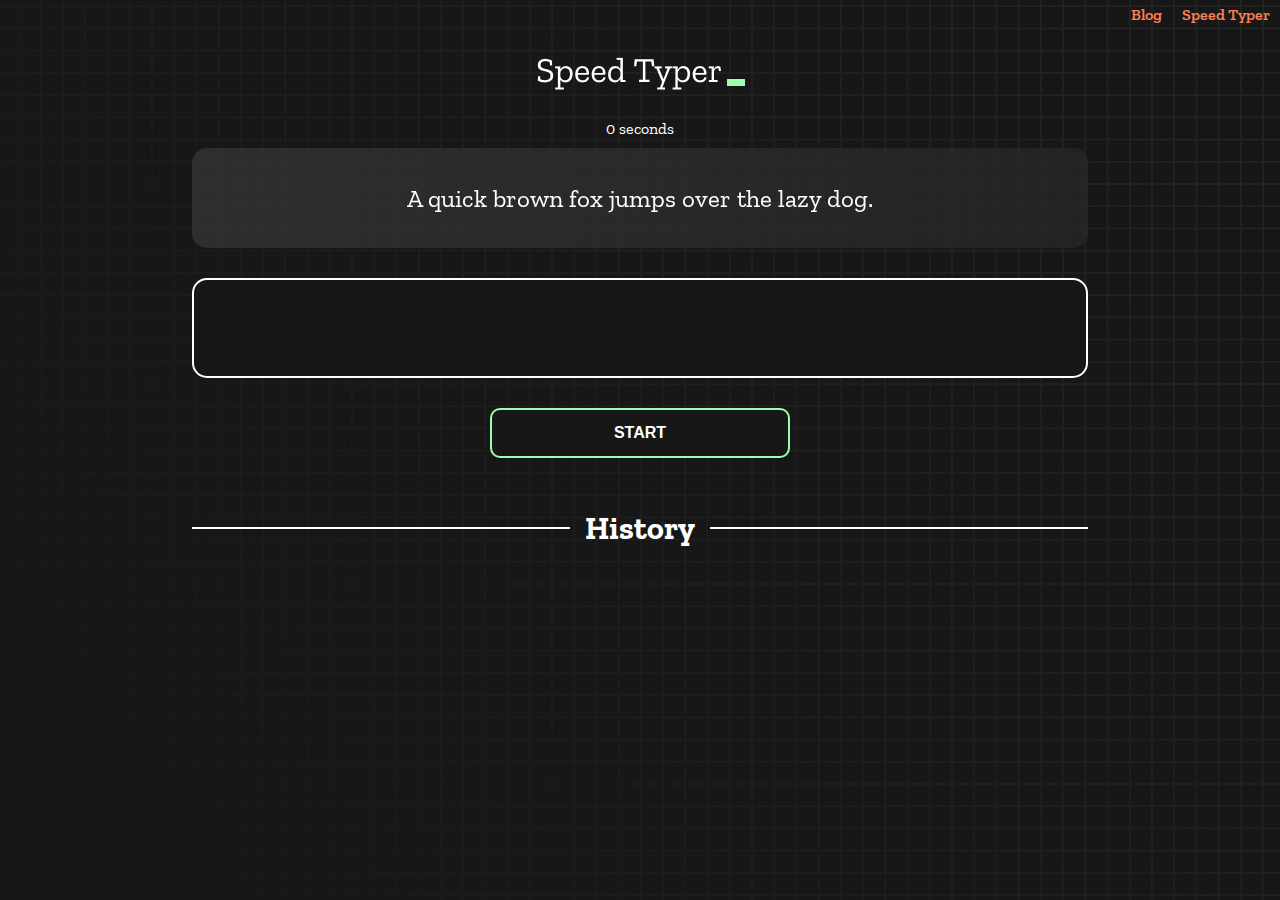
<file: index.html>
<!DOCTYPE html>
<html lang="en">

<head>
  <meta charset="UTF-8" />
  <meta http-equiv="X-UA-Compatible" content="IE=edge" />
  <meta name="viewport" content="width=device-width, initial-scale=1.0" />
  <title>Speed Monster</title>
  <link rel="stylesheet" href="styles.css" />
  <link rel="preconnect" href="https://fonts.googleapis.com" />
  <link rel="preconnect" href="https://fonts.gstatic.com" crossorigin />
  <link href="https://fonts.googleapis.com/css2?family=Zilla+Slab:wght@300;400;500&display=swap" rel="stylesheet" />
</head>

<body>
  <nav class="nav">
    <a href="blog.html">Blog</a>
    <a href="index.html">Speed Typer</a>
  </nav>
  <h1 class="title"><img src="./logo.png"></h1>
  <div id="show-time">0 seconds</div>

  <div class="box-container">
    <div id="question"></div>

    <div id="display" class="inactive"></div>

    <div class="buttons">
      <button id="starts">START</button>
    </div>

    <div class="divider-container">
      <div class="line"></div>
      <h1 class="title2">History</h1>
      <div class="line"></div>
    </div>
    <div id="histories"></div>
  </div>

  <div id="countdown"></div>
  <div id="modal-background" class="hidden"></div>
  <div id="result" class="hidden"></div>

  <script src="./history.js"></script>
  <script src="./script.js"></script>
</body>

</html>
</file>
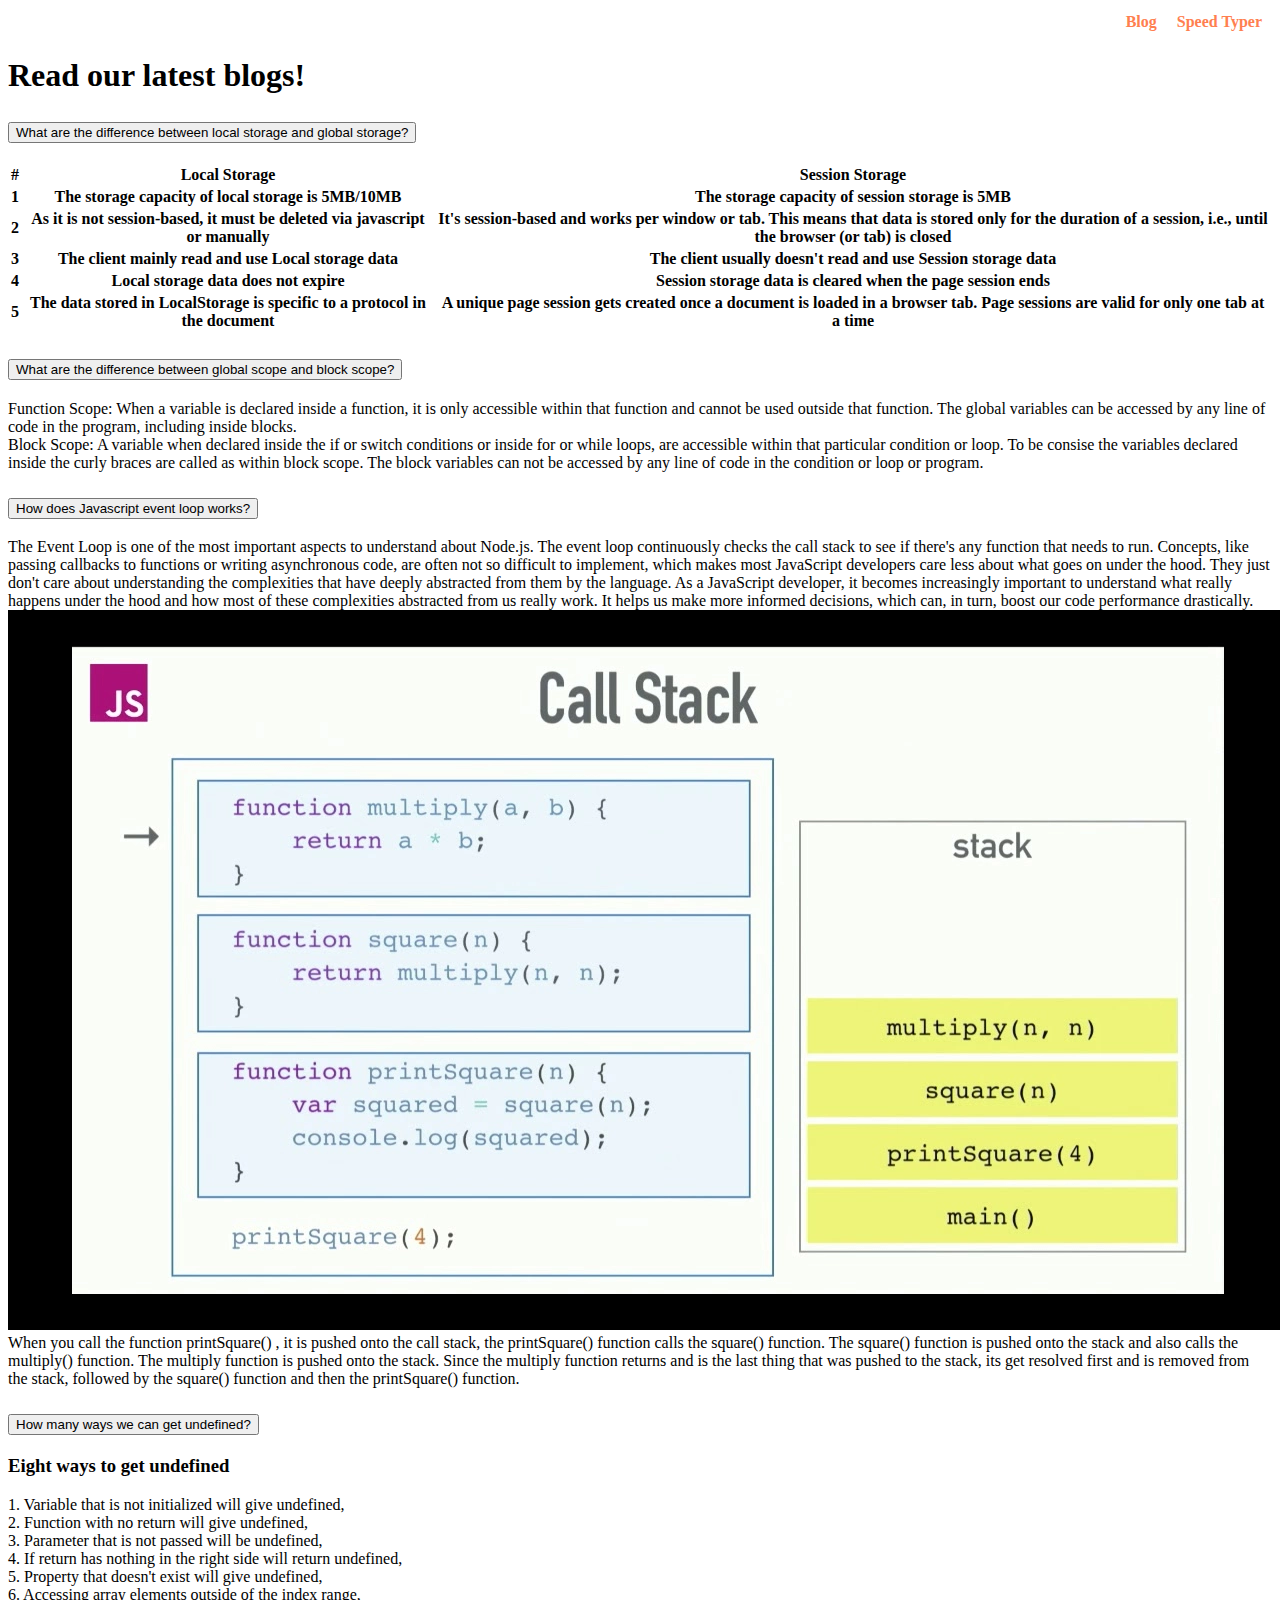
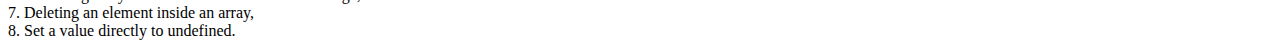
<file: blog.html>
<!DOCTYPE html>
<html lang="en">

<head>
    <meta charset="UTF-8">
    <meta http-equiv="X-UA-Compatible" content="IE=edge">
    <meta name="viewport" content="width=device-width, initial-scale=1.0">
    <title>Blogs</title>
    <style>
        .nav {
            display: flex;
            justify-content: flex-end;
        }

        .nav a {
            margin: 5px 10px;
            text-decoration: none;
            color: coral;
            font-weight: 600;
        }
    </style>
    <link href="https://cdn.jsdelivr.net/npm/bootstrap@5.2.1/dist/css/bootstrap.min.css" rel="stylesheet"
        integrity="sha384-iYQeCzEYFbKjA/T2uDLTpkwGzCiq6soy8tYaI1GyVh/UjpbCx/TYkiZhlZB6+fzT" crossorigin="anonymous">
</head>

<body>
    <nav class="nav">
        <a href="blog.html">Blog</a>
        <a href="index.html">Speed Typer</a>
    </nav>
    <h1 class="text-center text-success">Read our latest blogs!</h1>
    <div class="accordion accordion-flush w-75 mx-auto" id="accordionFlushExample">
        <div class="accordion-item">
            <h2 class="accordion-header" id="flush-headingOne">
                <button class="accordion-button collapsed" type="button" data-bs-toggle="collapse"
                    data-bs-target="#flush-collapseOne" aria-expanded="false" aria-controls="flush-collapseOne">
                    What are the difference between local storage and global storage?
                </button>
            </h2>
            <div id="flush-collapseOne" class="accordion-collapse collapse" aria-labelledby="flush-headingOne"
                data-bs-parent="#accordionFlushExample">
                <div class="accordion-body">
                    <table class="table">
                        <thead class="table-dark">
                            <tr>
                                <th>#</th>
                                <th>Local Storage</th>
                                <th>Session Storage</th>
                            </tr>
                        </thead>
                        <tbody>
                            <tr>
                                <th>1</th>
                                <th>The storage capacity of local storage is 5MB/10MB</th>
                                <th>The storage capacity of session storage is 5MB</th>
                            </tr>
                            <tr>
                                <th>2</th>
                                <th>As it is not session-based, it must be deleted via javascript or manually</th>
                                <th>It's session-based and works per window or tab. This means that data is stored only
                                    for the duration of a session, i.e., until the browser (or tab) is closed</th>
                            </tr>
                            <tr>
                                <th>3</th>
                                <th>The client mainly read and use Local storage data</th>
                                <th>The client usually doesn't read and use Session storage data</th>
                            </tr>
                            <tr>
                                <th>4</th>
                                <th>Local storage data does not expire</th>
                                <th>Session storage data is cleared when the page session ends</th>
                            </tr>
                            <tr>
                                <th>5</th>
                                <th>The data stored in LocalStorage is specific to a protocol in the document</th>
                                <th>A unique page session gets created once a document is loaded in a browser tab. Page
                                    sessions are valid for only one tab at a time</th>
                            </tr>
                        </tbody>
                    </table>
                </div>
            </div>
        </div>
        <div class="accordion-item">
            <h2 class="accordion-header" id="flush-headingTwo">
                <button class="accordion-button collapsed" type="button" data-bs-toggle="collapse"
                    data-bs-target="#flush-collapseTwo" aria-expanded="false" aria-controls="flush-collapseTwo">
                    What are the difference between global scope and block scope?
                </button>
            </h2>
            <div id="flush-collapseTwo" class="accordion-collapse collapse" aria-labelledby="flush-headingTwo"
                data-bs-parent="#accordionFlushExample">
                <div class="accordion-body"><span class="fw-bold">Function Scope:</span> When a variable is declared
                    inside a function, it is only accessible within that function and cannot be used outside that
                    function. The global variables can be accessed by any line of code in the program, including inside
                    blocks.<br>

                    <span class="fw-bold">Block Scope:</span> A variable when declared inside the if or switch
                    conditions or inside for or while loops, are accessible within that particular condition or loop. To
                    be consise the variables declared inside the curly braces are called as within block scope. The
                    block variables can not be accessed by any line of code in the condition or loop or program.
                </div>
            </div>
        </div>
        <div class="accordion-item">
            <h2 class="accordion-header" id="flush-headingThree">
                <button class="accordion-button collapsed" type="button" data-bs-toggle="collapse"
                    data-bs-target="#flush-collapseThree" aria-expanded="false" aria-controls="flush-collapseThree">
                    How does Javascript event loop works?
                </button>
            </h2>
            <div id="flush-collapseThree" class="accordion-collapse collapse" aria-labelledby="flush-headingThree"
                data-bs-parent="#accordionFlushExample">
                <div class="accordion-body">The Event Loop is one of the most important aspects to understand about
                    Node.js. The event loop continuously checks the call stack to see if there's any function that needs
                    to run. Concepts, like passing callbacks to functions or writing asynchronous code, are often not so
                    difficult to implement, which makes most JavaScript developers care less about what goes on under
                    the hood. They just don't care about understanding the complexities that have deeply abstracted from
                    them by the language.

                    As a JavaScript developer, it becomes increasingly important to understand what really happens under
                    the hood and how most of these complexities abstracted from us really work. It helps us make more
                    informed decisions, which can, in turn, boost our code performance drastically. <br>
                    <img class="w-50" src="loop.jpg" alt="">
                    <br>
                    When you call the function printSquare() , it is pushed onto the call stack, the printSquare()
                    function calls the square() function. The square() function is pushed onto the stack and also calls
                    the multiply() function. The multiply function is pushed onto the stack. Since the multiply function
                    returns and is the last thing that was pushed to the stack, its get resolved first and is removed
                    from the stack, followed by the square() function and then the printSquare() function.
                </div>
            </div>
        </div>
        <div class="accordion-item">
            <h2 class="accordion-header" id="flush-headingFour">
                <button class="accordion-button collapsed" type="button" data-bs-toggle="collapse"
                    data-bs-target="#flush-collapseFour" aria-expanded="false" aria-controls="flush-collapseFour">
                    How many ways we can get undefined?
                </button>
            </h2>
            <div id="flush-collapseFour" class="accordion-collapse collapse" aria-labelledby="flush-headingFour"
                data-bs-parent="#accordionFlushExample">
                <div class="accordion-body">
                    <h3>Eight ways to get undefined </h3>

                    1. Variable that is not initialized will give undefined, <br>
                    2. Function with no return will give undefined, <br>
                    3. Parameter that is not passed will be undefined, <br>
                    4. If return has nothing in the right side will return undefined, <br>
                    5. Property that doesn't exist will give undefined, <br>
                    6. Accessing array elements outside of the index range, <br>
                    7. Deleting an element inside an array, <br>
                    8. Set a value directly to undefined. <br>
                </div>
            </div>
        </div>
    </div>
    <script src="https://cdn.jsdelivr.net/npm/bootstrap@5.2.1/dist/js/bootstrap.bundle.min.js"
        integrity="sha384-u1OknCvxWvY5kfmNBILK2hRnQC3Pr17a+RTT6rIHI7NnikvbZlHgTPOOmMi466C8"
        crossorigin="anonymous"></script>
</body>

</html>
</file>
<file: styles.css>
* {
  padding: 0;
  margin: 0;
  box-sizing: border-box;
}

.nav {
  display: flex;
  justify-content: flex-end;
}

.nav a {
  margin: 5px 10px;
  text-decoration: none;
  color: coral;
  font-weight: 600;
}

body {
  background-image: url("./bg.png");
  background-size: cover;
  background-position: left top;
  font-family: "Zilla Slab", serif;
}

.box-container {
  width: 70%;
  margin: 0 auto;
}

#question {
  height: 100px;
  display: flex;
  align-items: center;
  justify-content: center;
  color: white;
  font-size: 25px;
  border-radius: 15px;
  background: rgb(255, 255, 255);
  background: linear-gradient(92.49deg,
      rgba(255, 255, 255, 0.1) 0.18%,
      rgba(255, 255, 255, 0.05) 99.85%);
  backdrop-filter: blur(5px);
  margin-bottom: 30px;
}

#display {
  height: 100px;
  display: flex;
  flex-wrap: wrap;
  align-items: center;
  padding-left: 5rem;
  color: white;
  font-size: 32px;
  background-color: #171717;
  border: 2px solid #9dffad;
  border-radius: 15px;
  overflow: auto;
}

#countdown {
  position: fixed;
  height: 100vh;
  width: 100vw;
  background-color: rgba(0, 0, 0, 0.8);
  top: 0;
  left: 0;
  display: flex;
  align-items: center;
  justify-content: center;
  font-size: 3rem;
  color: white;
  display: none;
}

#result {
  position: fixed;
  top: 50%;
  left: 50%;
  transform: translate(-50%, -50%);
  height: 250px;
  width: 400px;
  background-color: #171717;
  border-radius: 15px;
  border: 2px solid #9dffad;
  color: white;
  text-align: center;
  padding: 2rem;
}

#show-time {
  text-align: center;
  color: white;
  margin: 10px 0;
}

.green {
  color: #9dffad;
}

.red {
  color: #eb6565;
}

.bold {
  font-weight: 700;
}

.inactive {
  border: 2px solid white !important;
}

.hidden {
  display: none;
}

.title {
  text-align: center;
  color: white;
  margin: 20px 0;
}

.divider-container {
  height: 80px;
  display: flex;
  justify-content: center;
  align-items: center;
  gap: 15px;
  margin: 0 auto;
}

.line {
  height: 2px;
  background: white;
  width: 100%;
}

.title2 {
  color: white;
  display: block;
}

.buttons {
  display: flex;
  justify-content: center;
  margin: 30px 0;
}

button {
  padding: 10px 20px;
  border: none;
  font-size: 16px;
  font-weight: bold;
  width: 300px;
  height: 50px;
  color: white;
  background-color: #171717;
  border-radius: 10px;
  border: 2px solid #9dffad;
  cursor: pointer;
}

#histories {
  display: grid;
  grid-template-columns: repeat(3, 1fr);
  justify-items: center;
}

.card {
  width: 95%;
  height: 95%;
  padding: 50px;
  display: flex;
  flex-direction: column;
  align-items: center;
  padding: 20px 30px;
  color: white;
  border-radius: 15px;
  background: rgb(255, 255, 255);
  background: linear-gradient(92.49deg,
      rgba(255, 255, 255, 0.1) 0.18%,
      rgba(255, 255, 255, 0.05) 99.85%);
  backdrop-filter: blur(5px);
}

#modal-background {
  background: rgb(255, 255, 255);
  background: linear-gradient(92.49deg,
      rgba(255, 255, 255, 0.1) 0.18%,
      rgba(255, 255, 255, 0.05) 99.85%);
  backdrop-filter: blur(5px);
  height: 100vh;
  width: 100%;
  position: fixed;
  top: 0;
}

@media only screen and (max-width: 599px) {
  .box-container {
    padding: 0 20px;
    width: 100%;
  }

  #display {
    padding-left: 0;
  }

  #histories {
    display: flex;
    flex-direction: column;
  }

  .card {
    flex-direction: column;
    margin-bottom: 20px;
    width: 100%;
    height: 100%;
  }
}
</file>
